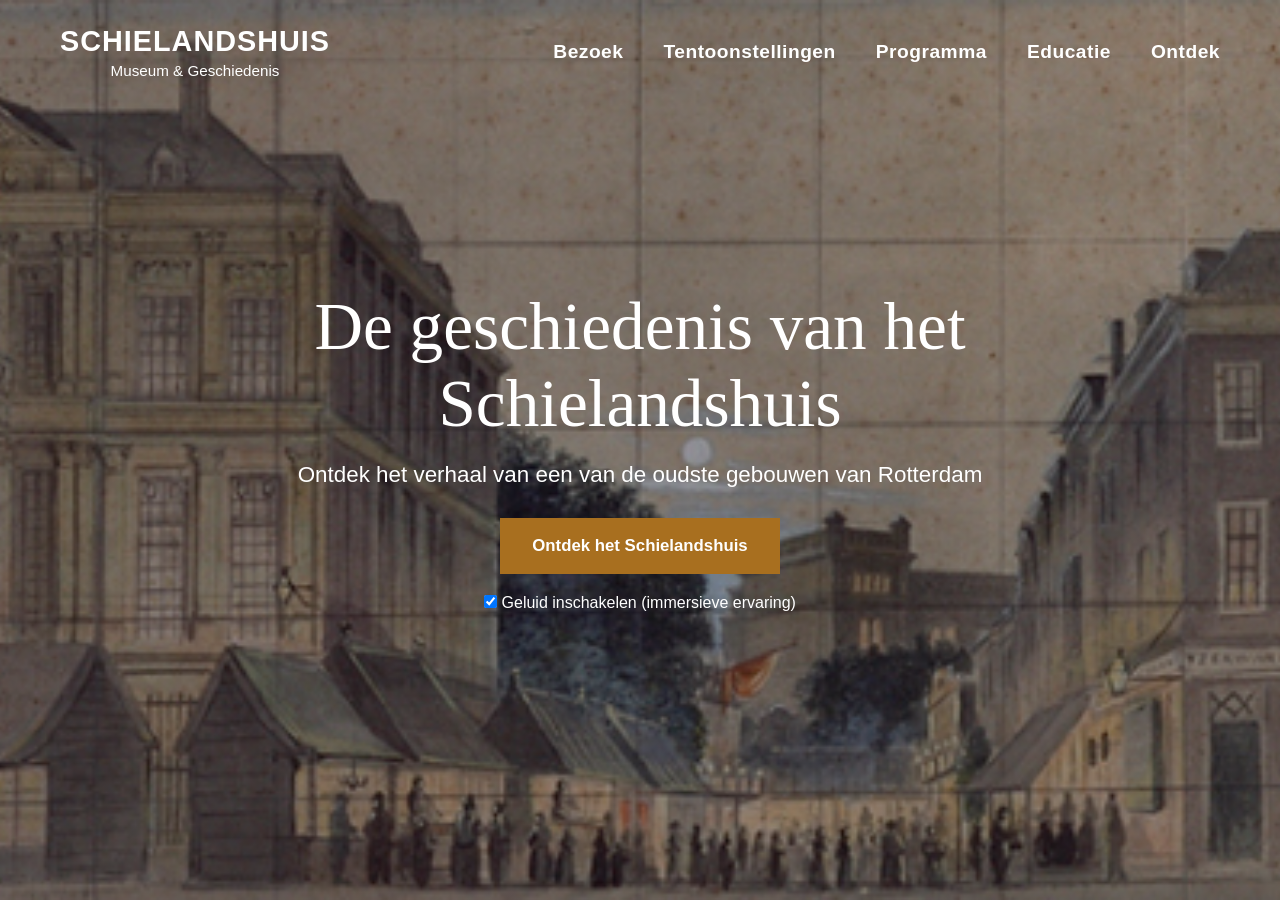
<file: index.html>
<!DOCTYPE html>
<html lang="nl">
<head>
    <meta charset="UTF-8" />
    <meta name="viewport" content="width=device-width, initial-scale=1.0" />
    <title>Schielandshuis</title>
    <link rel="stylesheet" href="style.css" />
</head>
<body>
<header class="hero">
    <nav class="navbar">
        <div class="logo">
            <h2>SCHIELANDSHUIS</h2>
            <p>Museum & Geschiedenis</p>
        </div>

        <ul class="nav-links">
            <li><a href="#">Bezoek</a></li>
            <li><a href="#">Tentoonstellingen</a></li>
            <li><a href="#">Programma</a></li>
            <li><a href="#">Educatie</a></li>
            <li><a href="#">Ontdek</a></li>
        </ul>

    </nav>


    <div class="hero-content">
        <h1>De geschiedenis van het Schielandshuis</h1>
        <p>Ontdek het verhaal van een van de oudste gebouwen van Rotterdam</p>
        <a href="experience.html" class="btn" onclick="saveSoundPreference()">Ontdek het Schielandshuis</a>
    <div style="margin-top:20px;">
    <label style="color:white;">
        <input type="checkbox" id="sound-toggle" checked>
        Geluid inschakelen (immersieve ervaring)
    </label>
    </div>
    </div>






</header>

<script>
function saveSoundPreference() {
    const enabled = document.getElementById("sound-toggle").checked;
    localStorage.setItem("immersiveAudio", enabled);
}
</script>
</body>
</html>
</file>
<file: style.css>
* {
    margin: 0;
    padding: 0;
    box-sizing: border-box;
}

body {
    font-family: Arial, sans-serif;
    color: white;
}

.hero {
    position: relative;
    height: 100vh;
    background: linear-gradient(rgba(0, 0, 0, 0.35), rgba(0, 0, 0, 0.35)),
    url("images/homepagina.png") center center / cover no-repeat;
    display: flex;
    justify-content: center;
    align-items: center;
    text-align: center;
}

/* Navbar */
.navbar {
    position: absolute;
    top: 0;
    left: 0;
    width: 100%;
    padding: 25px 60px;
    display: flex;
    justify-content: space-between;
    align-items: center;
}

.logo h2 {
    font-size: 1.8rem;
    font-weight: 600;
    letter-spacing: 1px;
}

.logo p {
    font-size: 0.95rem;
    margin-top: 4px;
}

.nav-links {
    list-style: none;
    display: flex;
    gap: 40px;
    margin-left: auto;
}

.nav-links a {
    text-decoration: none;
    color: white;
    font-size: 1.2rem;
    font-weight: 600;
    letter-spacing: 0.5px;
    transition: 0.3s;
}

.nav-links a:hover {
    opacity: 0.7;
}

.search-icon {
    font-size: 1.7rem;
    cursor: pointer;
}

/* Hero Content */
.hero-content {
    max-width: 900px;
    padding: 20px;
}

.hero-content h1 {
    font-family: Georgia, serif;
    font-size: 4.2rem;
    font-weight: 400;
    line-height: 1.15;
    margin-bottom: 20px;
}

.hero-content p {
    font-size: 1.4rem;
    margin-bottom: 30px;
}

.btn {
    display: inline-block;
    background-color: #a86f1f;
    color: white;
    text-decoration: none;
    padding: 18px 32px;
    font-size: 1.05rem;
    font-weight: bold;
    transition: 0.3s;
}

.btn:hover {
    background-color: #8d5c16;
}

/* Arrows */
.arrow {
    position: absolute;
    top: 50%;
    transform: translateY(-50%);
    background: transparent;
    border: none;
    color: white;
    font-size: 3rem;
    cursor: pointer;
    z-index: 10;
}

.arrow.left {
    left: 20px;
}

.arrow.right {
    right: 20px;
}

/* Scroll indicator */
.scroll-indicator {
    position: absolute;
    bottom: 25px;
    left: 50%;
    transform: translateX(-50%);
    text-align: center;
    font-size: 1rem;
    letter-spacing: 2px;
}

.scroll-arrow {
    font-size: 2rem;
    margin-top: 8px;
}

.audio-toggle {
    display: flex;
    align-items: center;
    justify-content: center;
    gap: 10px;
    margin-bottom: 20px;
    font-size: 1.1rem;
    cursor: pointer;
    opacity: 0.9;
    transition: 0.3s;
}

.audio-toggle:hover {
    opacity: 1;
}

.audio-toggle input {
    transform: scale(1.3);
    cursor: pointer;
}

.home-btn {
    position: fixed; /* 👈 dit is de fix */
    top: 20px;
    left: 20px;

    z-index: 999; /* 👈 boven ALLES */

    padding: 10px 18px;
    background: #c62828;
    color: white;
    text-decoration: none;
    font-weight: 600;
    border-radius: 10px;

    box-shadow: 0 4px 12px rgba(0, 0, 0, 0.3);
    transition: 0.2s;
}

.home-btn:hover {
    background: #a81f1f;
    transform: scale(1.05);
}
</file>
